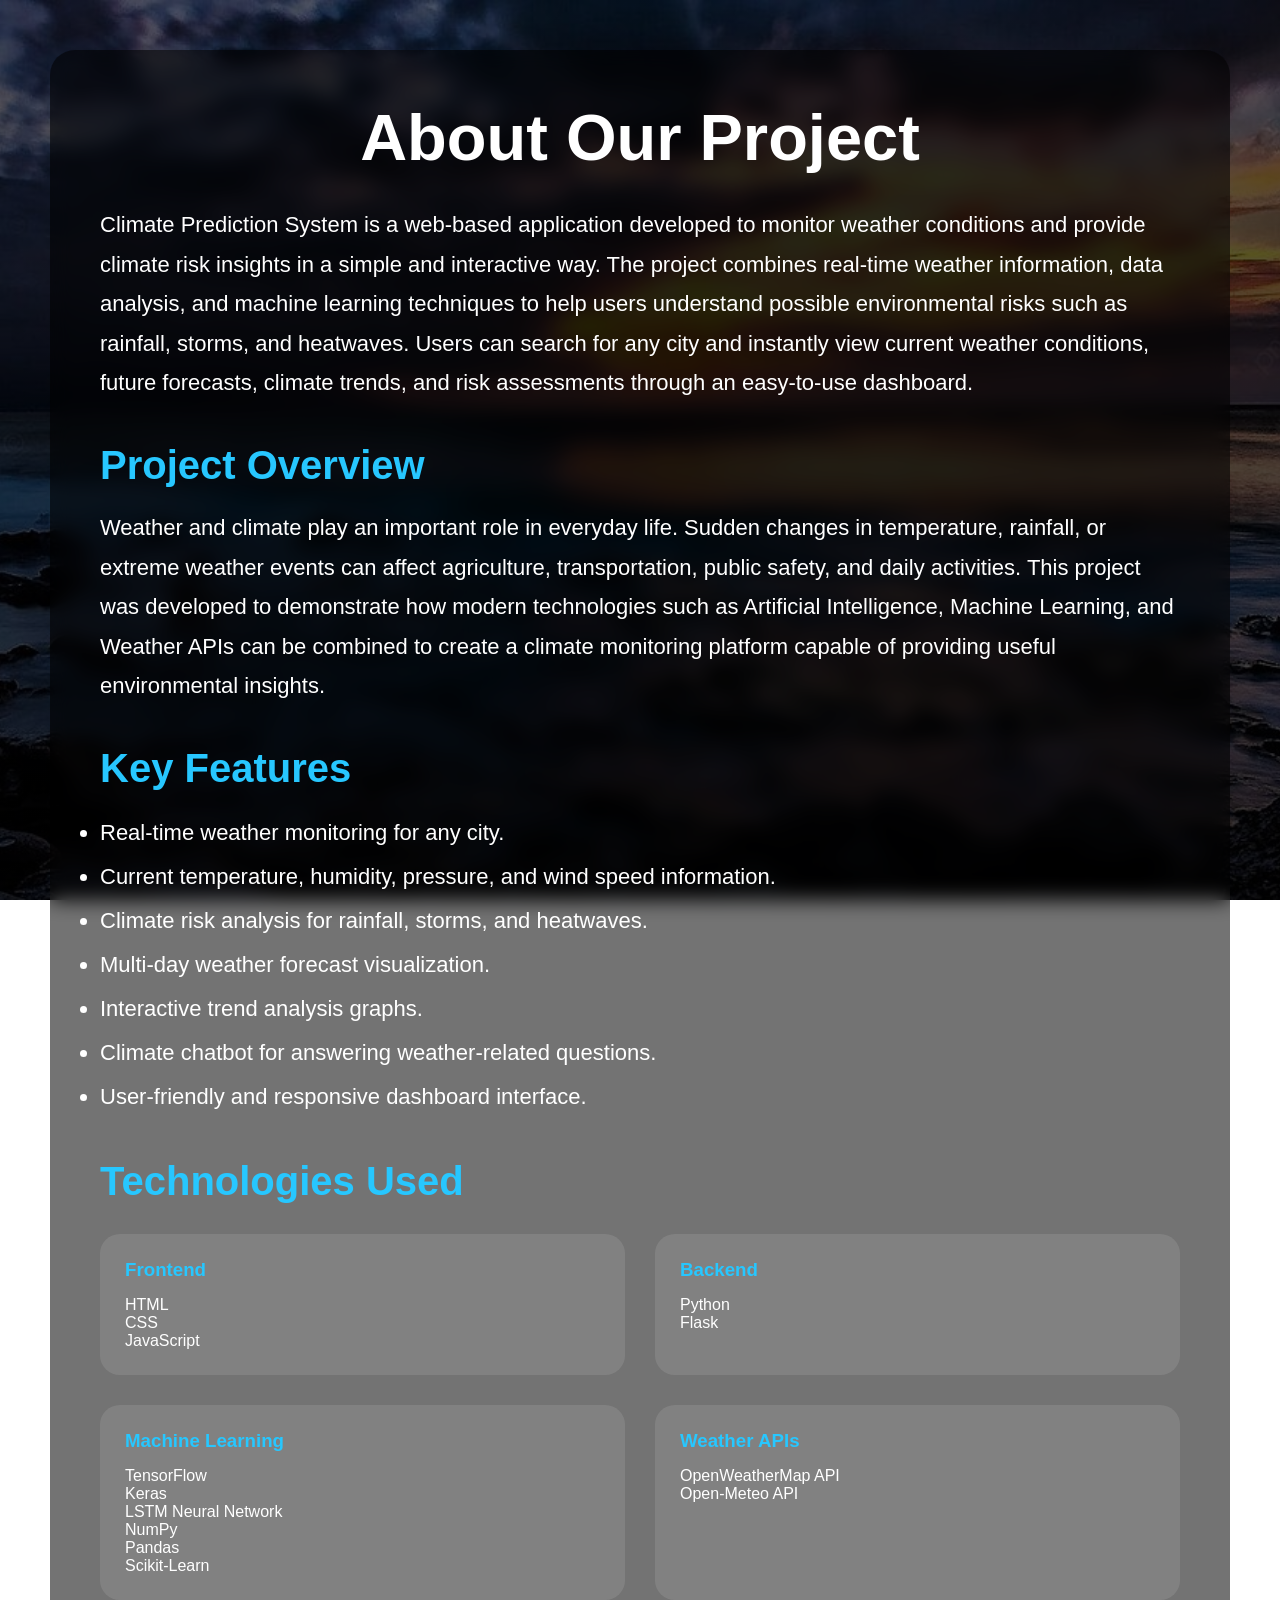
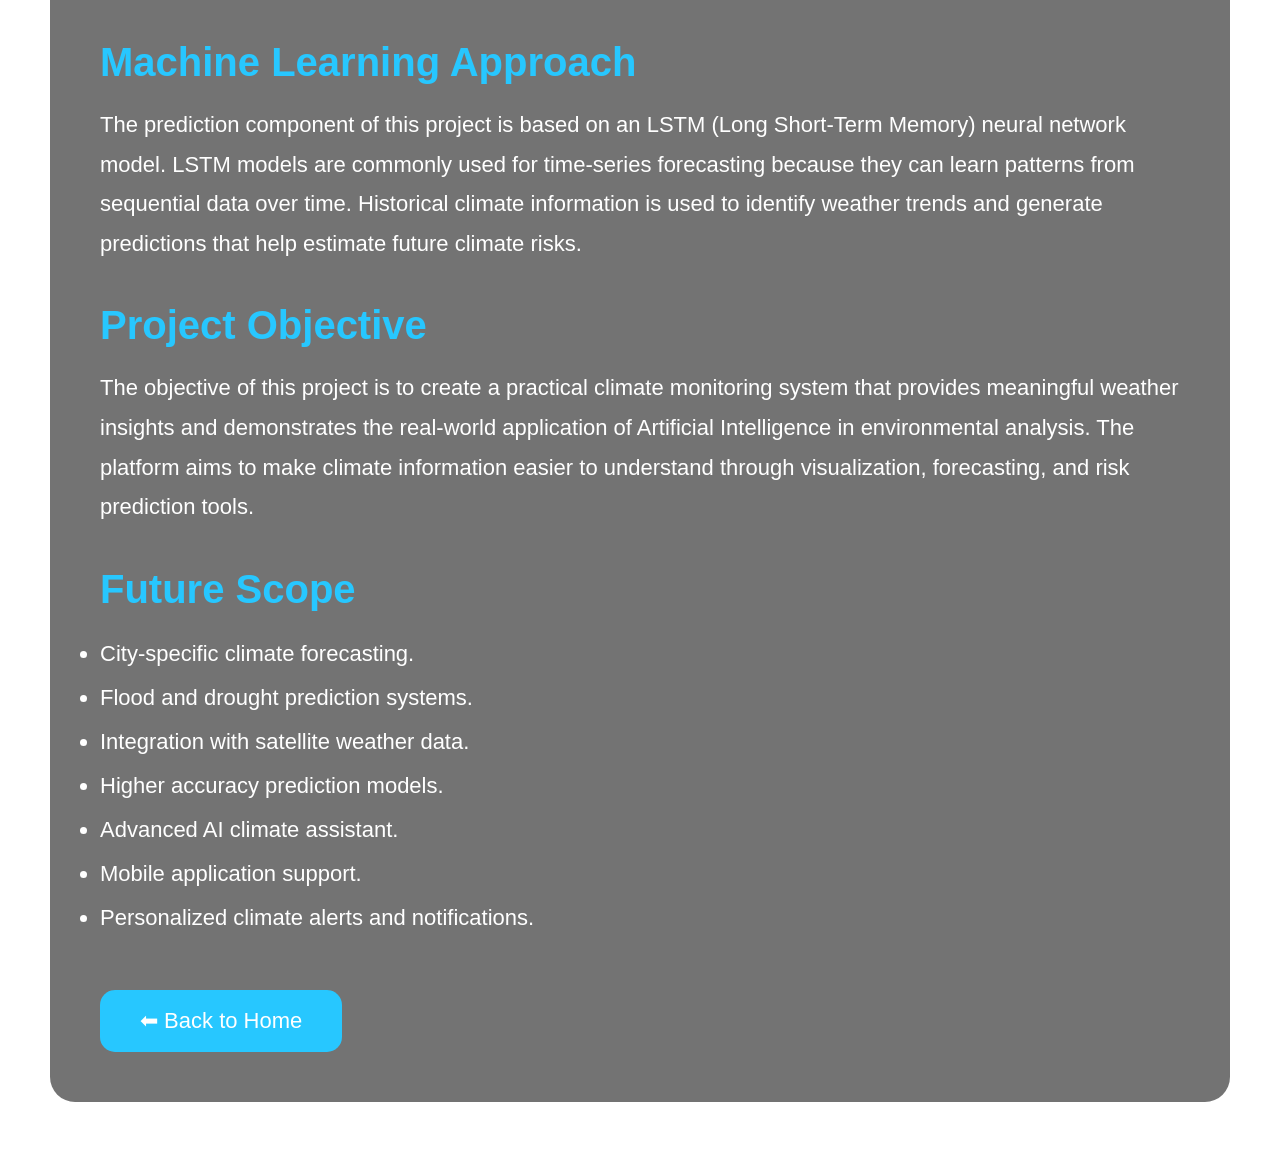
<file: frontend/about.html>
<!DOCTYPE html>
<html lang="en">
<head>
<meta charset="UTF-8">
<meta name="viewport" content="width=device-width, initial-scale=1.0">

<title>About Climate Prediction System</title>

<link rel="stylesheet" href="style.css">

<style>

.about-page{

    min-height:100vh;

    background:
    linear-gradient(
    rgba(0,0,0,0.6),
    rgba(0,0,0,0.8)),
    url("WhatsApp Image 2026-06-11 at 12.42.32 PM.jpeg");

    background-size:cover;
    background-position:center;
    background-attachment:fixed;

    color:white;

    padding:50px;
}

.about-container{

    max-width:1200px;

    margin:auto;

    background:rgba(0,0,0,0.55);

    backdrop-filter:blur(10px);

    padding:50px;

    border-radius:25px;
}

.about-title{

    font-size:65px;

    text-align:center;

    margin-bottom:30px;
}

.about-text{

    font-size:22px;

    line-height:1.8;

    margin-bottom:40px;
}

.section-title{

    font-size:40px;

    margin-top:40px;

    margin-bottom:20px;

    color:#27c7ff;
}

.feature-list{

    font-size:22px;

    line-height:2;
}

.tech-grid{

    display:grid;

    grid-template-columns:repeat(2,1fr);

    gap:30px;

    margin-top:30px;
}

.tech-card{

    background:rgba(255,255,255,0.1);

    padding:25px;

    border-radius:20px;
}

.tech-card h3{

    color:#27c7ff;

    margin-bottom:15px;
}

.back-btn{

    margin-top:50px;

    padding:18px 40px;

    border:none;

    border-radius:15px;

    background:#27c7ff;

    color:white;

    font-size:22px;

    cursor:pointer;
}

@media(max-width:768px){

    .about-title{

        font-size:45px;
    }

    .section-title{

        font-size:30px;
    }

    .about-text,
    .feature-list{

        font-size:18px;
    }

    .tech-grid{

        grid-template-columns:1fr;
    }
}

</style>

</head>

<body class="about-page">

<div class="about-container">

<h1 class="about-title">
About Our Project
</h1>

<p class="about-text">

Climate Prediction System is a web-based application developed to monitor weather conditions and provide climate risk insights in a simple and interactive way.

The project combines real-time weather information, data analysis, and machine learning techniques to help users understand possible environmental risks such as rainfall, storms, and heatwaves.

Users can search for any city and instantly view current weather conditions, future forecasts, climate trends, and risk assessments through an easy-to-use dashboard.

</p>

<h2 class="section-title">
Project Overview
</h2>

<p class="about-text">

Weather and climate play an important role in everyday life. Sudden changes in temperature, rainfall, or extreme weather events can affect agriculture, transportation, public safety, and daily activities.

This project was developed to demonstrate how modern technologies such as Artificial Intelligence, Machine Learning, and Weather APIs can be combined to create a climate monitoring platform capable of providing useful environmental insights.

</p>

<h2 class="section-title">
Key Features
</h2>

<div class="feature-list">

<ul>

<li>Real-time weather monitoring for any city.</li>

<li>Current temperature, humidity, pressure, and wind speed information.</li>

<li>Climate risk analysis for rainfall, storms, and heatwaves.</li>

<li>Multi-day weather forecast visualization.</li>

<li>Interactive trend analysis graphs.</li>

<li>Climate chatbot for answering weather-related questions.</li>

<li>User-friendly and responsive dashboard interface.</li>

</ul>

</div>

<h2 class="section-title">
Technologies Used
</h2>

<div class="tech-grid">

<div class="tech-card">

<h3>Frontend</h3>

<p>

HTML<br>
CSS<br>
JavaScript

</p>

</div>

<div class="tech-card">

<h3>Backend</h3>

<p>

Python<br>
Flask

</p>

</div>

<div class="tech-card">

<h3>Machine Learning</h3>

<p>

TensorFlow<br>
Keras<br>
LSTM Neural Network<br>
NumPy<br>
Pandas<br>
Scikit-Learn

</p>

</div>

<div class="tech-card">

<h3>Weather APIs</h3>

<p>

OpenWeatherMap API<br>
Open-Meteo API

</p>

</div>

</div>

<h2 class="section-title">
Machine Learning Approach
</h2>

<p class="about-text">

The prediction component of this project is based on an LSTM (Long Short-Term Memory) neural network model. LSTM models are commonly used for time-series forecasting because they can learn patterns from sequential data over time.

Historical climate information is used to identify weather trends and generate predictions that help estimate future climate risks.

</p>

<h2 class="section-title">
Project Objective
</h2>

<p class="about-text">

The objective of this project is to create a practical climate monitoring system that provides meaningful weather insights and demonstrates the real-world application of Artificial Intelligence in environmental analysis.

The platform aims to make climate information easier to understand through visualization, forecasting, and risk prediction tools.

</p>

<h2 class="section-title">
Future Scope
</h2>

<ul class="feature-list">

<li>City-specific climate forecasting.</li>

<li>Flood and drought prediction systems.</li>

<li>Integration with satellite weather data.</li>

<li>Higher accuracy prediction models.</li>

<li>Advanced AI climate assistant.</li>

<li>Mobile application support.</li>

<li>Personalized climate alerts and notifications.</li>

</ul>

<a href="/">

<button class="back-btn">

⬅ Back to Home

</button>

</a>

</div>

</body>
</html>
</file>
<file: frontend/style.css>
*{
    margin:0;
    padding:0;
    box-sizing:border-box;
    font-family:Arial, sans-serif;
}

body{
    color:white;
}

/* =========================
   LANDING PAGE
========================= */

.landing-body{
    min-height:100vh;

    background:
    linear-gradient(rgba(0,0,0,0.5),
    rgba(0,0,0,0.7)),
    url('https://images.unsplash.com/photo-1506744038136-46273834b3fb?q=80&w=2070&auto=format&fit=crop');

    background-size:cover;
    background-position:center;
}

.navbar{
    display:flex;
    justify-content:space-between;
    align-items:center;
    padding:30px 50px;
}

.navbar h1{
    font-size:60px;
}

.nav-links{
    display:flex;
    gap:30px;
    align-items:center;
}

.nav-links a{
    color:white;
    text-decoration:none;
    font-size:25px;
}

.nav-links button{
    background:#27c7ff;
    border:none;
    padding:15px 30px;
    border-radius:15px;
    color:white;
    font-size:20px;
    cursor:pointer;
}

.hero{
    display:flex;
    flex-direction:column;
    justify-content:center;
    align-items:center;
    text-align:center;
    height:80vh;
    padding:20px;
}

.hero h1{
    font-size:90px;
    max-width:1200px;
}

.hero p{
    font-size:35px;
    margin-top:30px;
    max-width:1000px;
}

.hero button{
    margin-top:40px;
    padding:20px 50px;
    background:#27c7ff;
    border:none;
    border-radius:20px;
    color:white;
    font-size:30px;
    cursor:pointer;
}

/* =========================
   DASHBOARD
========================= */

.dashboard-body{
    min-height:100vh;

    background:
    linear-gradient(rgba(0,0,0,0.5),
    rgba(0,0,0,0.7)),
    url('https://images.unsplash.com/photo-1507525428034-b723cf961d3e?q=80&w=2070&auto=format&fit=crop');

    background-size:cover;
    background-position:center;
}

.container{
    padding:30px;
}

.dashboard-title{
    font-size:70px;
    margin-bottom:40px;
}

.search-box{
    display:flex;
    gap:20px;
    margin-bottom:40px;
}

.search-box input{
    width:500px;
    height:70px;
    border:none;
    border-radius:15px;
    padding-left:20px;
    font-size:22px;
}

.search-box button{
    width:180px;
    border:none;
    border-radius:15px;
    background:#27c7ff;
    color:white;
    font-size:22px;
    cursor:pointer;
}

.weather-grid{
    display:grid;
    grid-template-columns:repeat(3,1fr);
    gap:30px;
}

.card{
    background:rgba(0,0,0,0.55);
    backdrop-filter:blur(12px);
    padding:30px;
    border-radius:25px;
}

.card h2{
    margin-bottom:20px;
}

.card p{
    font-size:30px;
}

/* =========================
   FORECAST
========================= */

.forecast-header{
    display:flex;
    justify-content:space-between;
    align-items:center;
    margin-top:80px;
}

.forecast-title{
    font-size:60px;
}

.risk-btn{
    padding:15px 30px;
    border:none;
    border-radius:15px;
    background:#ff5e7e;
    color:white;
    font-size:20px;
    cursor:pointer;
}

.forecast-grid{

    display:flex;

    gap:25px;

    overflow-x:auto;

    margin-top:40px;

    padding-bottom:20px;
}

.forecast-grid::-webkit-scrollbar{
    height:8px;
}

.forecast-grid::-webkit-scrollbar-thumb{
    background:#27c7ff;
    border-radius:20px;
}

.forecast-card{

    min-width:220px;

    background:rgba(0,0,0,0.55);

    backdrop-filter:blur(12px);

    padding:30px;

    border-radius:25px;

    text-align:center;

    transition:0.3s;
}

.forecast-card:hover{
    transform:translateY(-8px);
}

.forecast-card h3{
    margin-bottom:20px;
}

.forecast-icon{
    font-size:60px;
    margin:20px 0;
}

.forecast-card h2{
    margin:15px 0;
}

/* =========================
   TREND ANALYSIS
========================= */

.trend-title{
    margin-top:80px;
    font-size:60px;
}

.chart-container{

    margin-top:40px;

    background:rgba(0,0,0,0.55);

    backdrop-filter:blur(12px);

    padding:30px;

    border-radius:25px;

    height:500px;
}

/* =========================
   RISK PAGE
========================= */

.risk-grid{
    display:grid;
    grid-template-columns:repeat(3,1fr);
    gap:30px;
    margin-top:50px;
}

.risk-card{

    background:rgba(0,0,0,0.55);

    backdrop-filter:blur(12px);

    padding:40px;

    border-radius:25px;

    text-align:center;
}

.risk-card h2{
    margin-bottom:30px;
    font-size:35px;
}

.risk-card p{
    font-size:40px;
    font-weight:bold;
}

.alert-box{

    margin-top:60px;

    background:rgba(255,0,0,0.2);

    border:2px solid #ff5e7e;

    padding:40px;

    border-radius:25px;
}

.alert-box h2{
    margin-bottom:20px;
    font-size:40px;
}

.alert-box p{
    font-size:30px;
}

.back-btn{

    margin-top:50px;

    padding:18px 40px;

    border:none;

    border-radius:15px;

    background:#27c7ff;

    color:white;

    font-size:22px;

    cursor:pointer;
}

/* ======================================
   AI ASSISTANT
====================================== */

.assistant-container{

    margin-top:80px;

    display:flex;

    justify-content:center;

    padding:40px;
}

.assistant-box{

    width:700px;

    background:rgba(0,0,0,0.5);

    backdrop-filter:blur(10px);

    padding:40px;

    border-radius:25px;

    text-align:center;
}

.assistant-box h1{

    margin-bottom:25px;

    font-size:45px;
}

.assistant-box input{

    width:100%;

    padding:18px;

    border:none;

    border-radius:15px;

    font-size:20px;

    color:black;
}

.assistant-box button{

    margin-top:20px;

    padding:15px 35px;

    border:none;

    border-radius:15px;

    background:#27c7ff;

    color:white;

    font-size:20px;

    cursor:pointer;
}

.ai-response{

    margin-top:30px;

    background:rgba(255,255,255,0.1);

    padding:25px;

    border-radius:15px;

    font-size:22px;

    min-height:100px;
}
</file>
